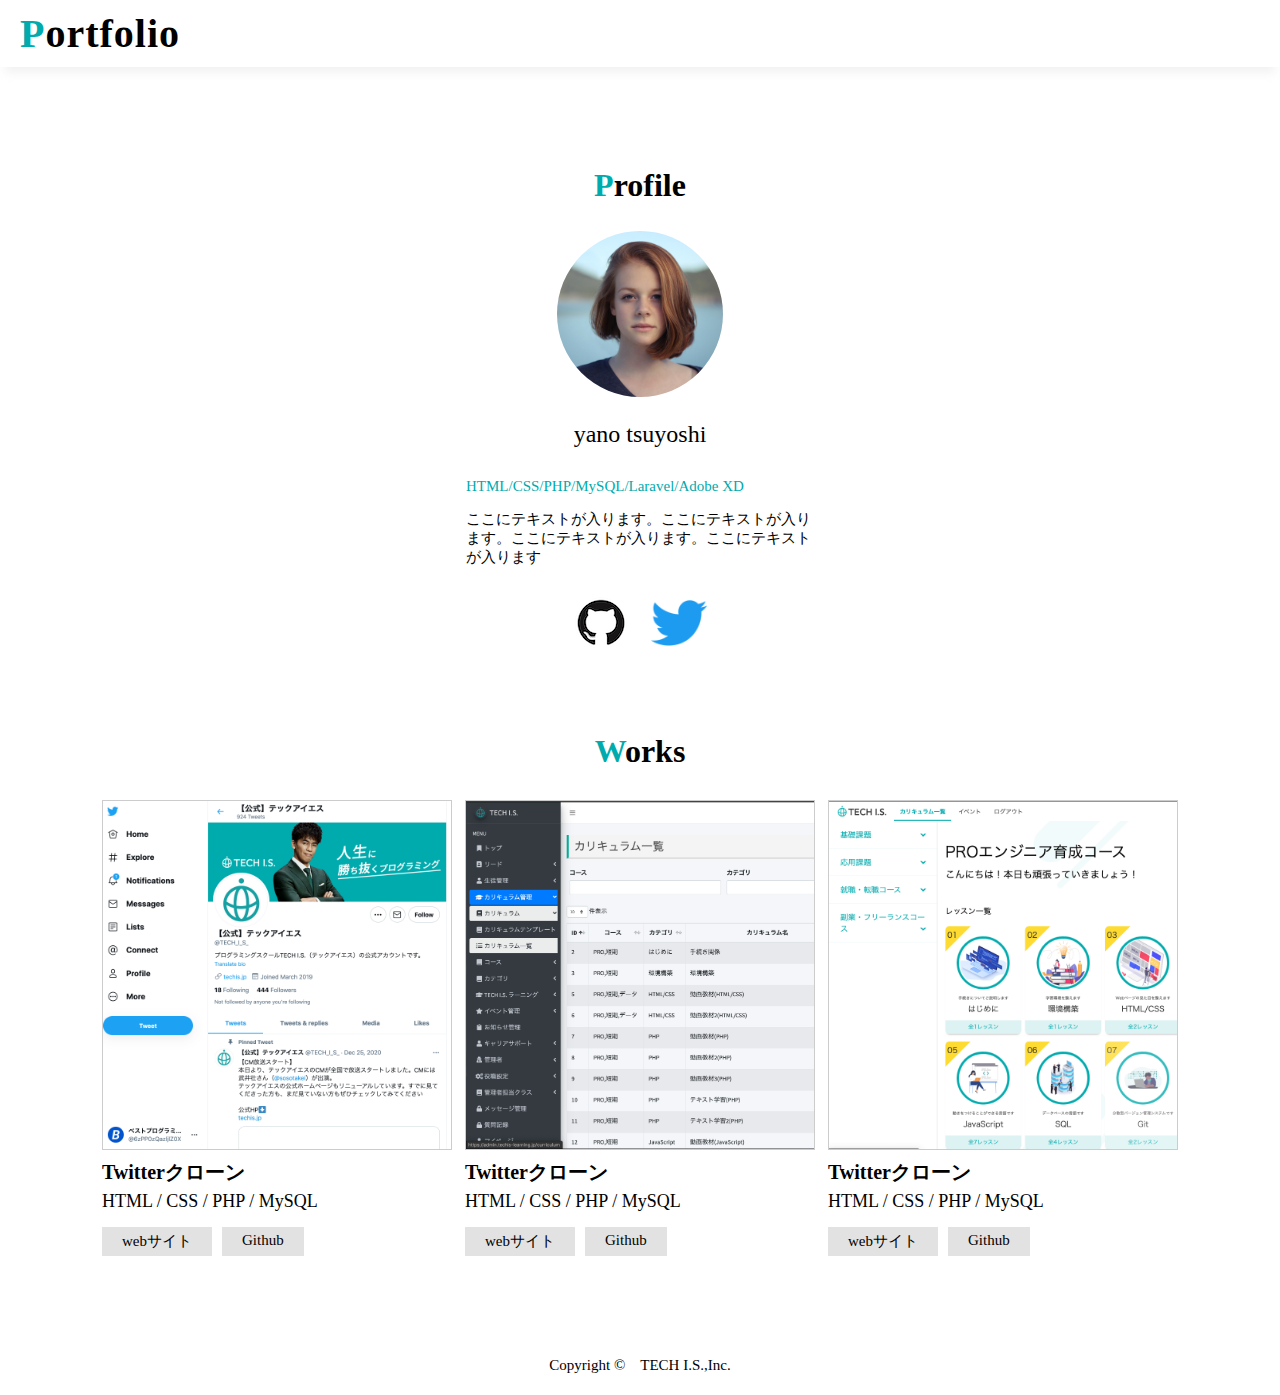
<file: index.html>
<!DOCTYPE html>
<html lang="en">
<head>
    <meta charset="UTF-8">
    <meta http-equiv="X-UA-Compatible" content="IE=edge">
    <!--
        レスポンシブの設定
        ・viewportの設定
    -->
    <meta name="viewport" content="width=device-width, initial-scale=1.0">
    <!--このサイトは何か　説明する場所-->
    <meta name="description" content="yano tsuyoshi自己紹介">
    <!--タイトル-->
    <title>PORTFOLIO</title>
    <!--スタイルシート-->
    <link rel="stylesheet" href="style.css">
</head>
<body>

    <!--
        headerタグの作成
        ・ロゴの設定をします
        ・h1タグとaタグとspanタグを使っていきます
    -->

    <header>
        <h1 class="block-header">
            <a href="">
                <span class="color-green">P</span>ortfolio
            </a>
        </h1>
    </header>

    <!--
        mainタグの作成
        ・profile用とwork用の箱を作成する
        →divタグを使っていきます
    -->
    <div class="block-main"> 
        <!--
            profileの箱
        -->
        <div class="box-profile">
            <h2 class="sub-title">
                <span class="color-green">P</span>rofile
            </h2>
            <div class="item-list">
                <img src="img/profile.png" alt="プロフィール画像">
                <b>yano tsuyoshi</b>
                <p class="color-green">HTML/CSS/PHP/MySQL/Laravel/Adobe XD</p>
                <P>ここにテキストが入ります。ここにテキストが入ります。ここにテキストが入ります。ここにテキストが入ります</P>
            </div>
            <ul class="icon-list">
                <li>
                    <a href="">
                        <img src="img/github.png" alt="githubの画像">
                    </a>
                </li>
                <li>
                    <a href="">
                        <img src="img/twitter.png" alt="twitterの画像">
                    </a>
                </li>
            </ul>

        </div>

        <!--
            workの箱
        -->
        <div class="box-works">

            <h2 class="sub-title">
                <span class="color-green">W</span>orks
            </h2>

            <ul class="works-list">
                <li>
                    <img src="img/work_1.png" alt="twitterクローンの画像">
                    <h3>Twitterクローン</h3>
                    <span>HTML / CSS / PHP / MySQL</span>
                    <div class="link">
                        <a href="">webサイト</a>
                        <a href="">Github</a>
                    </div>
                </li>

                <li>
                    <img src="img/work_2.png" alt="twitterクローンの画像">
                    <h3>Twitterクローン</h3>
                    <span>HTML / CSS / PHP / MySQL</span>
                    <div class="link">
                        <a href="">webサイト</a>
                        <a href="">Github</a>
                    </div>
                </li>

                <li>
                    <img src="img/work_3.png" alt="twitterクローンの画像">
                    <h3>Twitterクローン</h3>
                    <span>HTML / CSS / PHP / MySQL</span>
                    <div class="link">
                        <a href="">webサイト</a>
                        <a href="">Github</a>
                    </div>
                </li>
            </ul>

        </div>
    </div>

    <!--
        footerタグの作成
        ・copyright
        →pタグを使います
    -->
    <footer class="block-footer">
        <p>Copyright ©︎　TECH I.S.,Inc.</p>
    </footer>
</body>
</html>
</file>
<file: style.css>
/*
 * 画面のスタイルシート
 */

 body{
     font-family: "Note Sans JP", "sans-serif";
     margin: 0;
     min-width: 1076px;
 }

 .color-green {
    color: #00abae;
}

.sub-title{
    font-size: 32px;
}


 /*
  * [header]のスタイルシート
  */

  .block-header {
      margin: 10px 0;
      padding: 0 20px 10px;
      box-shadow: 0 10px 10px -5px rgba(204, 204, 204,0.3);
  }

  .block-header a {
      font-size: 40px;
      color: #000;
      text-decoration: none;
      letter-spacing: 1px;
  }

/*
 * [main]のスタイルシート
 */
 
 .block-main {
    text-align: center;
    margin: 100px 0;
}
 
/*
 * [profile]のスタイルシート
 */

.item-list{
    width: 100%;
    max-width: 348px;
    margin: 0 auto;
}

.item-list b {
    display: block;
    font-size: 24px;
    font-weight: normal;
    margin: 20px 0 30px;
}

.item-list p{
    font-size: 15px;
    line-height: normal;
    text-align: left;
}

.icon-list{
    list-style: none;
    width: 100%;
    margin: 30px auto;
    padding: 0;
    display: flex;
    justify-content: center;
    align-items: center;
}

.icon-list li{
    margin-right: 22px;
}
.icon-list li:last-child{
    margin-right: 0;
}

/*
 * [works]のスタイルシート
 */

.box-works {
    margin: 80px 0 0;
}

.works-list {
    list-style: none;
    width: 100%;
    max-width: 1076px;
    margin: 30px auto;
    padding: 0;
    text-align: left;
    overflow: hidden;
}

.works-list li {
    display: block;
    width: 100%;
    max-width: 348px;
    float: left;
    margin-right: 15px;
}

.works-list li:last-child{
    margin-right: 0;
}

.works-list li img {
    width: 100%;
    border: 1px solid #CCC;
 }

 .works-list li h3{
     font-size: 20px;
     margin: 5px 0;
 }

 .works-list li span{
     font-size: 18px;
 }

 .works-list li .link{
     display: flex;
     justify-content: left;
     align-items: left;
     margin-top: 15px;
 }

 .works-list li .link a{
     background-color: rgb(226,226,226);
     padding: 5px 20px;
     margin-right: 10px;
     font-size: 15px;
     text-decoration: none;
     color: #000;
 }

 .block-footer p{
     clear: both;
     text-align: center;
     font-size: 15px;
     margin: 50px 0 20px;
 }
/*
 *タブレット用のスタイルシート
 */

/*@media screen and (max-width:767px){
    .sub-title{
        color: red;
    }
}*/

 /*
  * スマホ用のスタイルシート
  */

@media screen and (max-width:767px){
    body {
        min-width: 100%;
    }
    /*
     * [header]のスタイルシート
     */

    .block-header {
        padding: 0 10px 10px;
        box-shadow: 0 8px 8px -5px rgba(204, 204, 204,0.3);
    }
  
    .block-header a {
        font-size: 31px;
    }

    /*
     * [main]のスタイルシート
     */

     .block-main {
        margin: 50px 0 ;
    }

    /*
     * [profile]のスタイルシート
     */

    .box-profile{
        padding: 0 10px;
    }

    .item-list {
        max-width: 100%;
    }

    .item-list b {
        font-size: 18px;
     
    }

    .icon-list {
        max-width: 100%;
    }

    .icon-list li {
        margin-right: 25px;
    }

    /*
     * [works]のスタイルシート
     */

    .box-works {
        margin: 60px 0 0;
        padding: 0 10px;
    }

    .works-list {
        max-width: 100%;
    }

    .works-list li {
        max-width: 100%;
        float: none;
        margin-right: 0;
        margin-bottom: 30px;
    }

    .works-list h3 {
        font-size: 20px;
        margin: 5px 0;
    }
    
    .works-list span {
        font-size: 14px;
    }


  }
</file>
